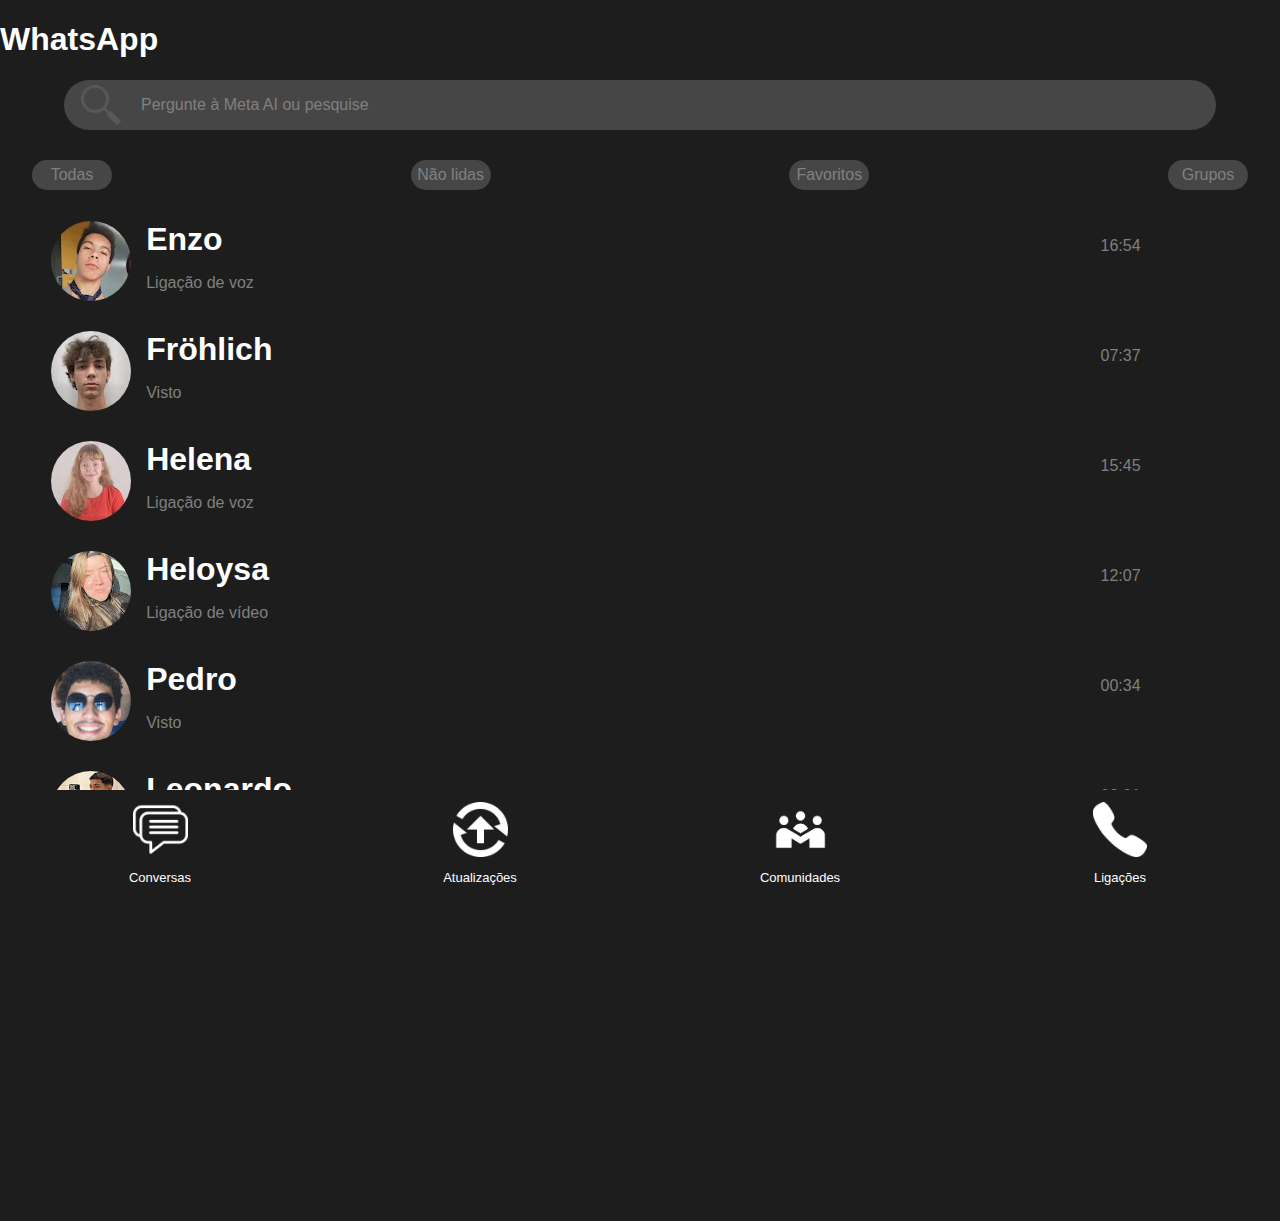
<file: index.html>
<!DOCTYPE html>
<html lang="pt-br">
<head>
    <meta charset="UTF-8">
    <meta name="viewport" content="width=device-width, initial-scale=1.0">
    <link rel="stylesheet" href="style.css">
    <script src="script.js" defer></script>
    <title>WhenZappo</title>
</head>
<body>
    <header>
        <h1>WhatsApp</h1>
        <div class="searchBar">
            <img src="assets/ICON_lupa.png" alt="" class="icon">
            <p>Pergunte à Meta AI ou pesquise</p>
        </div>
        <div class="containerBoxOptions">
            <div class="boxOptions"><p>Todas</p></div>
            <div class="boxOptions"><p>Não lidas</p></div>
            <div class="boxOptions"><p>Favoritos</p></div>
            <div class="boxOptions"><p>Grupos</p></div>
        </div>
    </header>
    <main>
        <div class="containerMessages">
            <div class="messagesBox" onclick="irPraConversa()">
                <img src="assets/pfp/PFP_enzo.png" alt="" class="pfp">
                <div class="leftSide">
                    <h1>Enzo</h1>
                    <p>Ligação de voz</p>
                </div>
                <div class="rightSide">
                    <p>16:54</p>
                </div>
            </div>

            <div class="messagesBox">
                <img src="assets/pfp/PFP_frolik.png" alt="" class="pfp">
                <div class="leftSide">
                    <h1>Fröhlich</h1>
                    <p>Visto</p>
                </div>
                <div class="rightSide">
                    <p>07:37</p>
                </div>
            </div>

            <div class="messagesBox">
                <img src="assets/pfp/PFP_helena.png" alt="" class="pfp">
                <div class="leftSide">
                    <h1>Helena</h1>
                    <p>Ligação de voz</p>
                </div>
                <div class="rightSide">
                    <p>15:45</p>
                </div>
            </div>

            <div class="messagesBox">
                <img src="assets/pfp/PFP_heloysa.png" alt="" class="pfp">
                <div class="leftSide">
                    <h1>Heloysa</h1>
                    <p>Ligação de vídeo</p>
                </div>
                <div class="rightSide">
                    <p>12:07</p>
                </div>
            </div>

            <div class="messagesBox">
                <img src="assets/pfp/PFP_pedro.png" alt="" class="pfp">
                <div class="leftSide">
                    <h1>Pedro</h1>
                    <p>Visto</p>
                </div>
                <div class="rightSide">
                    <p>00:34</p>
                </div>
            </div>

            <div class="messagesBox">
                <img src="assets/pfp/PFP_leonardo.png" alt="" class="pfp">
                <div class="leftSide">
                    <h1>Leonardo</h1>
                    <p>Visto</p>
                </div>
                <div class="rightSide">
                    <p>02:01</p>
                </div>
            </div>
        </div>
    </main>
    <footer>
        <div class="options">
            <img src="assets/ICON_mensagem.png" alt="">
            <p>Conversas</p></div>
        <div class="options">
            <img src="assets/ICON_update.png" alt="">
            <p>Atualizações</p>
        </div>
        <div class="options">
            <img src="assets/ICON_comunidades.png" alt="">
            <p>Comunidades</p>
        </div>
        <div class="options">
            <img src="assets/ICON_ligacao.png" alt="">
            <p>Ligações</p>
        </div>
    </footer>
</body>
</html>
</file>
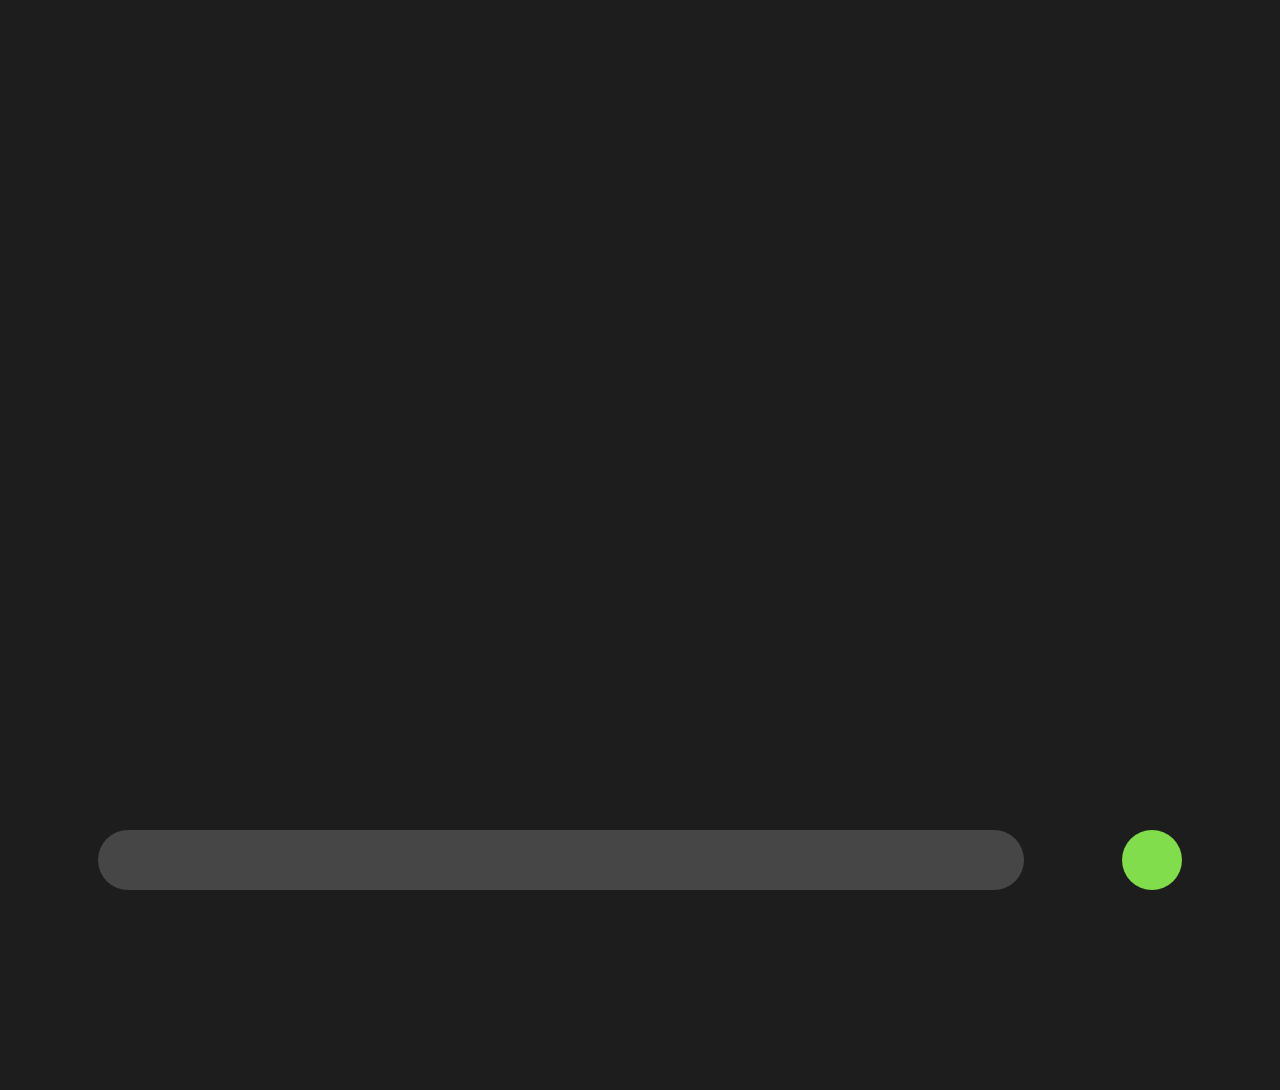
<file: pages/conversa.html>
<!DOCTYPE html>
<html lang="pt-br">
<head>
    <meta charset="UTF-8">
    <meta name="viewport" content="width=device-width, initial-scale=1.0">
    <link rel="stylesheet" href="conversa.css">
    <script src="conversa.js" defer></script>
    <title>WhenZappo</title>
</head>
<body>
    <header>

    </header>
    <main>

    </main>
    <footer>
        <div class="message"></div>
        <div class="audio"></div>
    </footer>
</body>
</html>
</file>
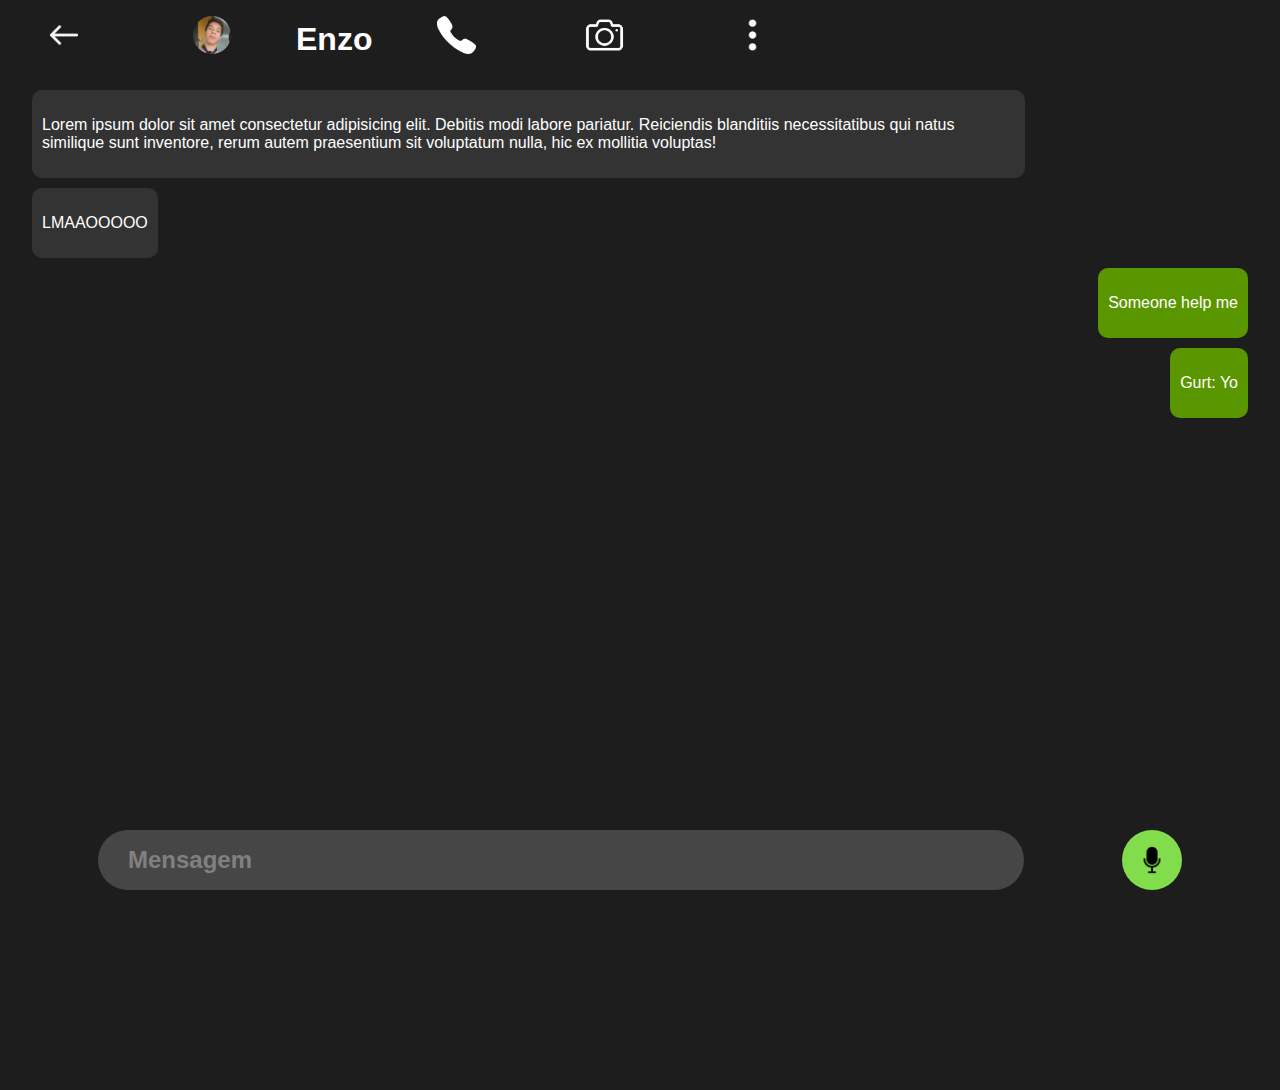
<file: pages/conversaTraduzida.html>
<!DOCTYPE html>
<html lang="pt-br">
<head>
    <meta charset="UTF-8">
    <meta name="viewport" content="width=device-width, initial-scale=1.0">
    <link rel="stylesheet" href="conversa.css">
    <script src="conversa.js" defer></script>
    <title>WhenZappo</title>
</head>
<body>
    <header>
        <div class="box">
            <img src="../assets/ICON_arrow.png" alt="" class="goBackArrow" onclick="goBackToHomePage()">
        </div>
        <div class="box">
            <img src="../assets/pfp/PFP_enzo.png" alt="" class="pfp">
        </div>
        <h1>Enzo</h1>
        <div class="box"><img src="../assets/ICON_ligacao.png" alt=""></div>
        <div class="box"><img src="../assets/ICON_camera.png" alt=""></div>
        <div class="box"><img src="../assets/ICON_trespontos.png" alt="" onclick="showOptions()"></div>
    </header>
    <main>
        <div class="deleMensagem"><p>Lorem ipsum dolor sit amet consectetur adipisicing elit. Debitis modi labore pariatur. Reiciendis blanditiis necessitatibus qui natus similique sunt inventore, rerum autem praesentium sit voluptatum nulla, hic ex mollitia voluptas!</p></div>
        <div class="deleMensagem"><p>LMAAOOOOO</p></div>
        <div class="suaMensagemAside">
            <div class="suaMensagem"><p>Someone help me</p></div>
            <div class="suaMensagem"><p>Gurt: Yo</p></div>
        </div>
        <div class="containerOptions" id="options">
            <div class="boxOptions"><p>Mostrar contato</p></div>
            <div class="boxOptions"><p>Tema da conversa</p></div>
            <div class="boxOptions"><p>Silenciar conversa</p></div>
            <div class="boxOptions"><p>Mensagens temporárias</p></div>
            <div class="boxOptions"><p onclick="DesligarTradutor()">Desligar tradutor</p></div>
            <div class="boxOptions"><div style="display: flex;"><p style="color: white;   margin-left: 10px">Mais <p style="margin-left: 140px; color: white;">▷</p></p></div></div>
        </div>
    </main>
    <footer>
        <div class="message"><h2>Mensagem</h2></div>
        <div class="audio"><img src="../assets/ICON_microfone.png" alt="" class="micPic"></div>
    </footer>
</body>
</html>
</file>
<file: style.css>
body{
    margin: 0;
    padding: 0;
    background-color: rgb(29, 29, 29);
    font-family: sans-serif;
}

header{
    background-color: rgb(29, 29, 29);
    height: 200px;
}

h1{
    color: white;
}

.icon{
    height: 80%;
}

.searchBar{
    width: 90%;
    height: 50px;
    background-color: rgb(70, 70, 70);
    margin: auto;
    border-radius: 65px;
    display: flex;
    align-items: center;
    gap: 20px;
}

.searchBar>p{
    color: gray;
}

.searchBar>img{
    margin-left: 17px;
}

.containerBoxOptions{
    display: flex;
    width: 95%;
    margin: auto;
    margin-top: 30px;
    justify-content: space-between;
}

.boxOptions{
    height: 30px;
    width: 80px;
    background-color: rgb(70, 70, 70);
    border-radius: 20px;
    display: flex;
    justify-content: center;
    align-items: center;
}

.boxOptions > p{
    color: gray;
}

footer{
    height: 110px;
    display: flex;
    position: fixed;
    width: 100%;
    bottom: 0;
    background-color: rgb(29, 29, 29);
    z-index: 1;
}

.options{
    height: 100%;
    width: 25%;
    padding-top: 5px;
    display: flex;
    align-items: center;
    justify-content: center;
    flex-direction: column;
}

.options>p{
    color: white;
    font-size: small;
}

.options>img{
    height: 50%;
}


.containerMessages{
    height: 1000px;
    width: 92%;
    display: flex;
    flex-direction: column;
    gap: 30px;
    margin: auto;
}

.messagesBox{
    width: 100%;
    height: 80px;
    display: flex;
}

.pfp{
    height: 100%;
    border-radius: 100%;
}

.messagesBox .leftSide{
    width: 80%;
    display: flex;
    flex-direction: column;
    padding-left: 15px;
}

.leftSide > h1{
    margin: 0;
    padding: 0;
}

.messagesBox .rightSide{
    width: 20%;
}

.leftSide>p{
    color: gray;
}

.rightSide>p{
    text-align: center;
    color: gray;
}
</file>
<file: pages/conversa.css>
body{
    margin: 0;
    padding: 0;
    background-color: rgb(29, 29, 29);
    font-family: sans-serif;
}

footer{
    height: 60px;
    width: 100%;
    display: flex;
    justify-content: space-evenly;
    position: fixed;
    bottom: 0;
    padding-bottom: 10px;
}

footer .audio{
    height: 60px;
    width: 60px;
    background-color: rgb(129, 221, 76);
    border-radius: 50%;
    display: flex;
    justify-content: center;
    align-items: center;
}

.micPic{
    height: 50%;
}

footer .message{
    height: 60px;
    width: 70%;
    border-radius: 50px;
    background-color: rgb(70, 70, 70);
    display: flex;
    align-items: center;
    padding-left: 30px;
}

header{
    height: 70px;
    display: flex;
    gap: 20px;
}

img{
    height: 55%;
    margin: auto;
}

.pfp{
    border-radius: 50%;
}

.goBackArrow{
    height: 40%;
}
header .box{
    width: 10%;
    height: 100%;
    display: flex;
    justify-content: center;
    align-items: center;
    z-index: 1;
}

h1{
    color: white;
}

h2{
    color: gray;
}

main{
    width: 95%;
    margin: auto;
    margin-top: 20px;
    height: 1000px;
    display: flex;
    flex-direction: column;
    gap: 10px;
}

.deleMensagem{
    border-radius: 10px;
    padding: 10px;
    background-color: rgba(83, 83, 83, 0.404);
    margin-right: auto;
    max-width: 80%;
}

.suaMensagem {
    border-radius: 10px;
    padding: 10px;
    background-color: rgb(90, 150, 0);
    margin-left: auto;
    max-width: 80%;
}

.suaMensagemAside {
    display: flex;
    gap: 10px;
    flex-direction: column;
}


.suaMensagem >p{
    color: white;
}

.deleMensagem>p{
    color: white;
}

.containerOptions{
    background-color: rgb(25, 25, 25);
    height: 300px;
    width: 200px;
    position: fixed;
    top: 0;
    right: 0;
    border-radius: 10px;
}

.containerOptions .boxOptions{
    width: 100%;
}

.boxOptions > p{
    color: white;
    margin-left: 10px;
    margin-top: 30px;
}
</file>
